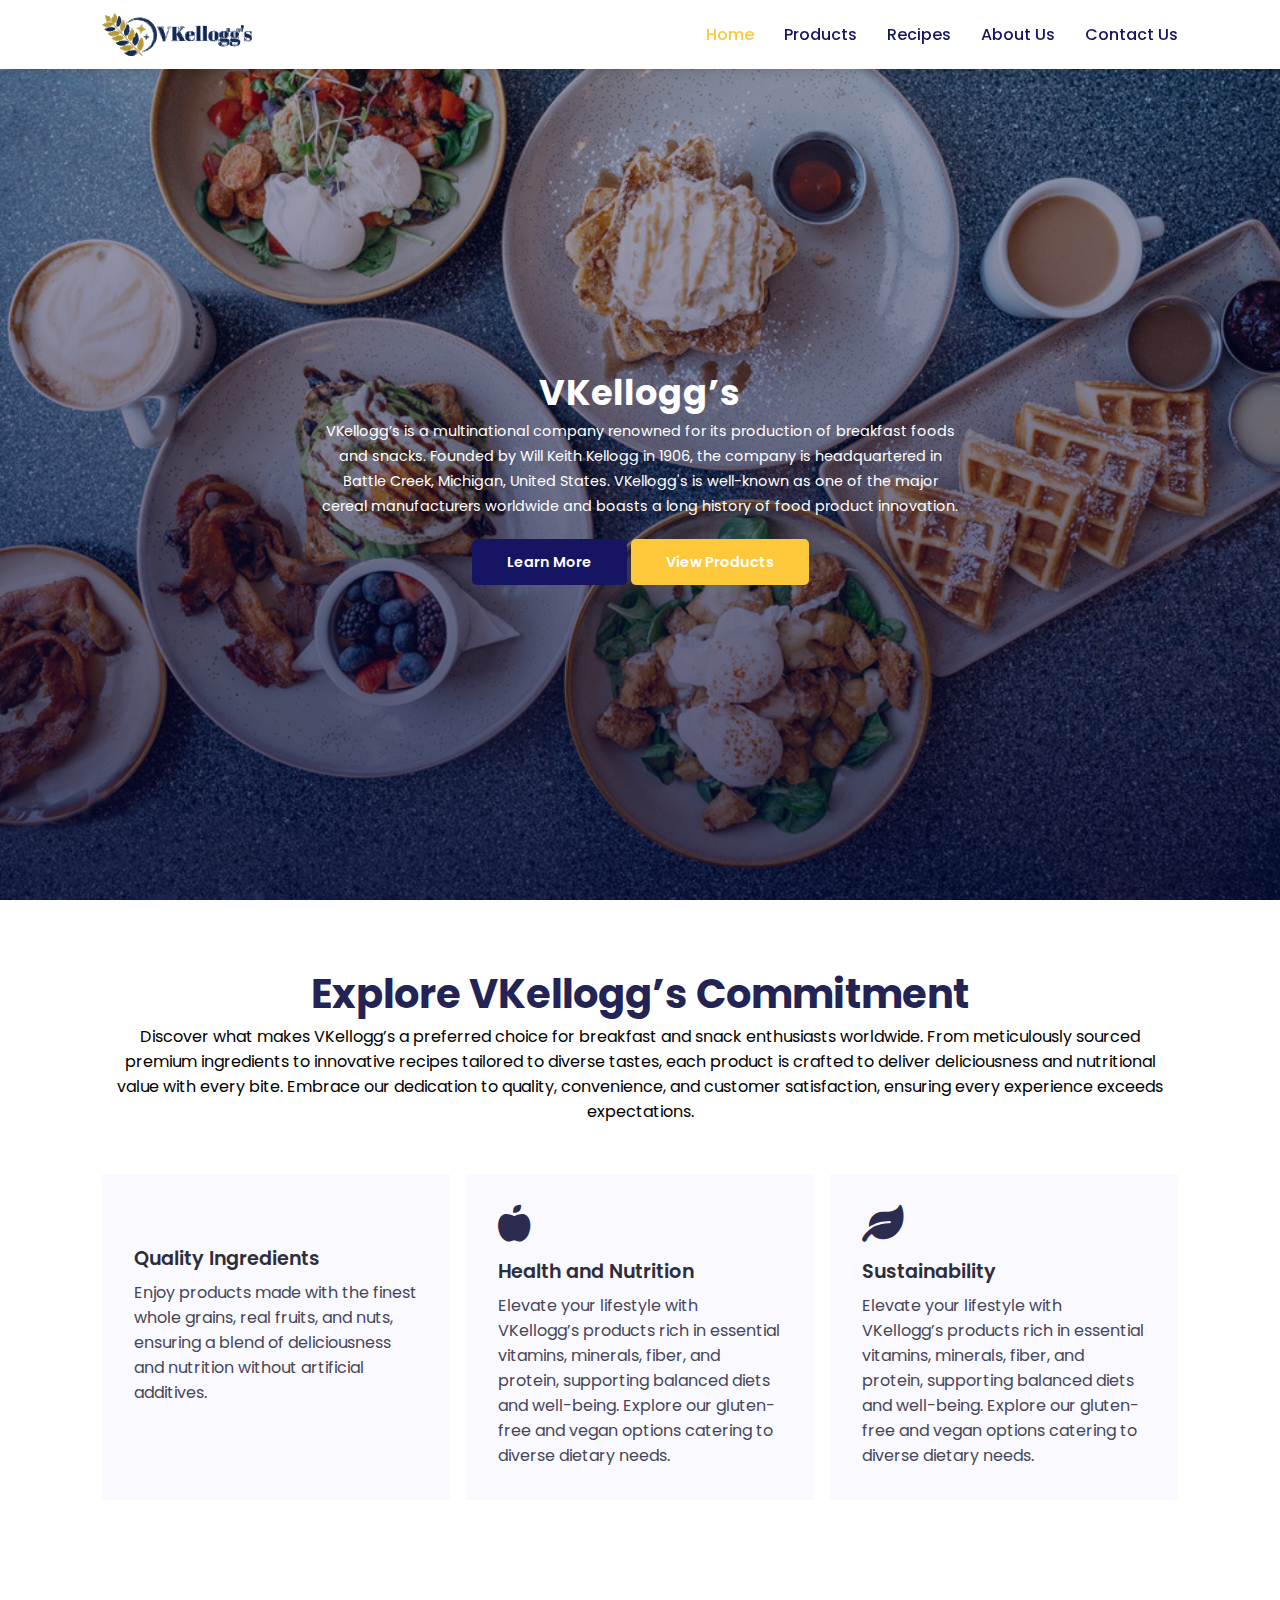
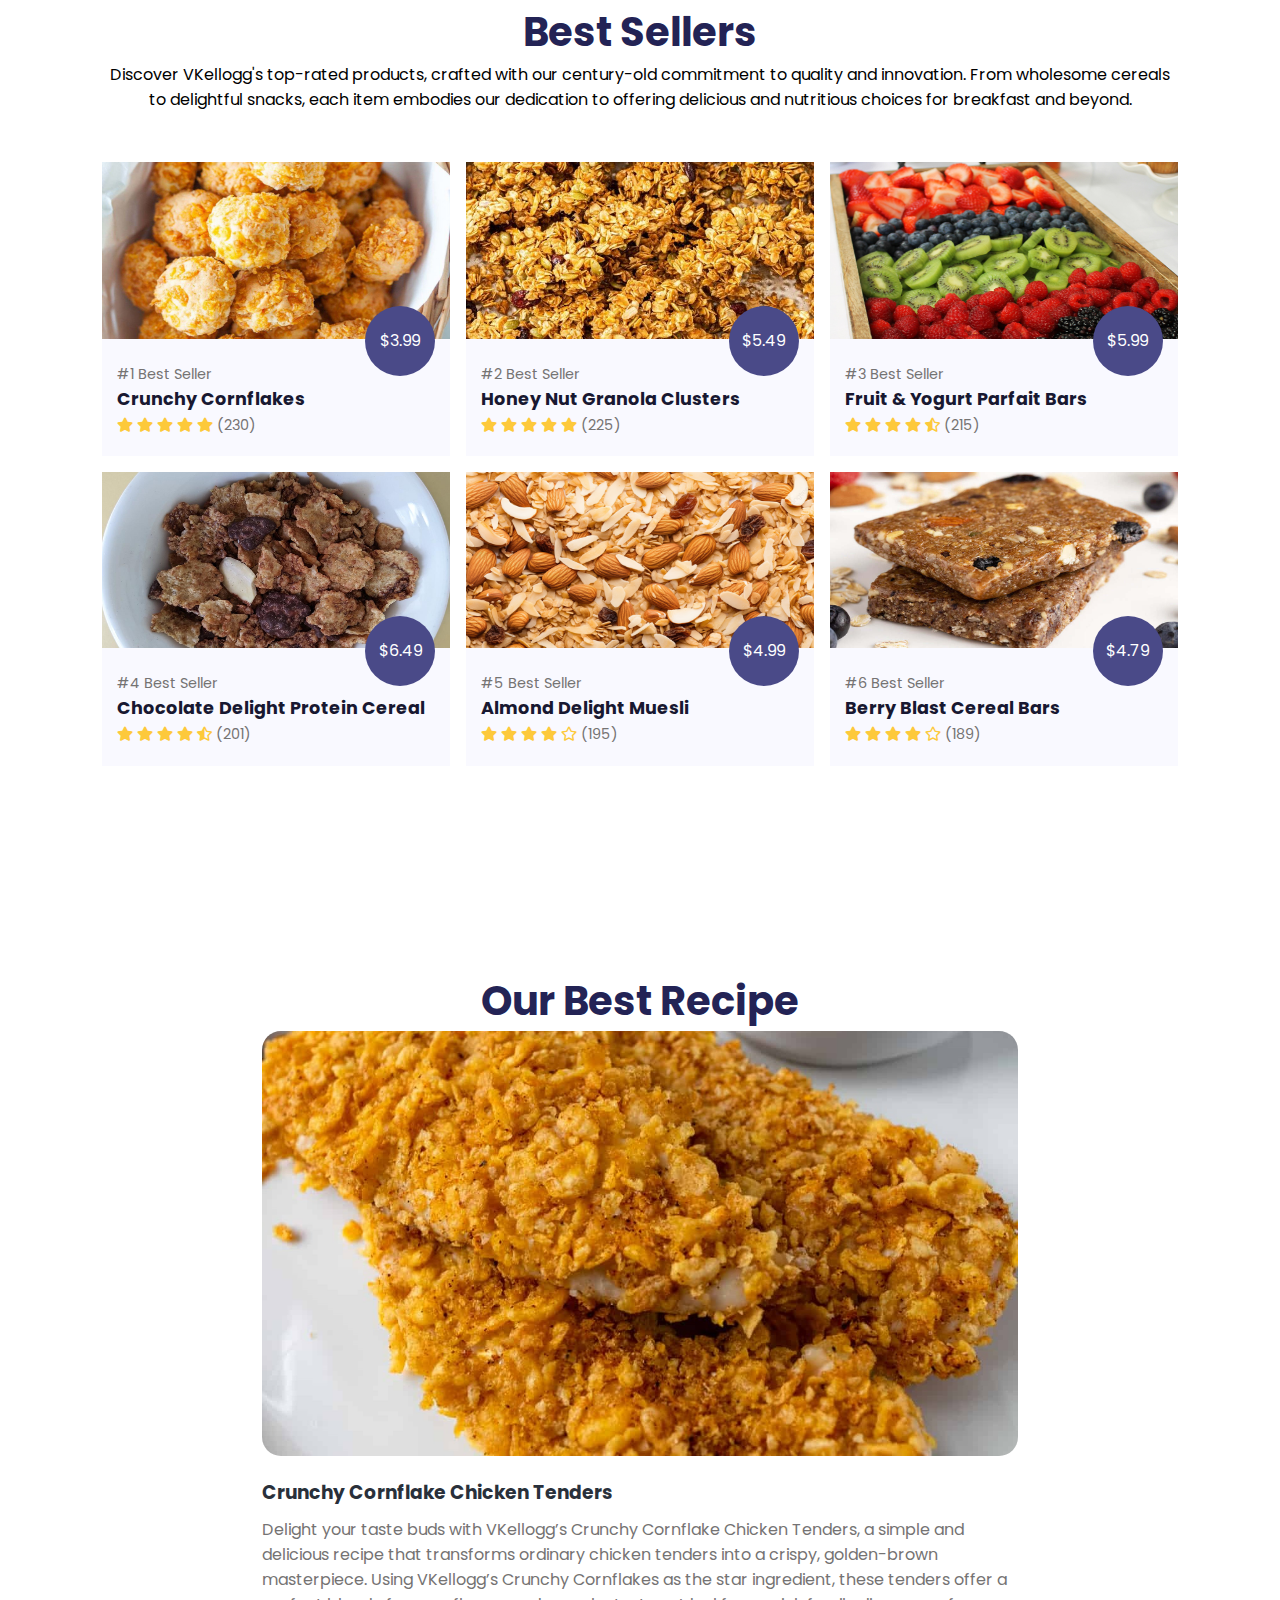
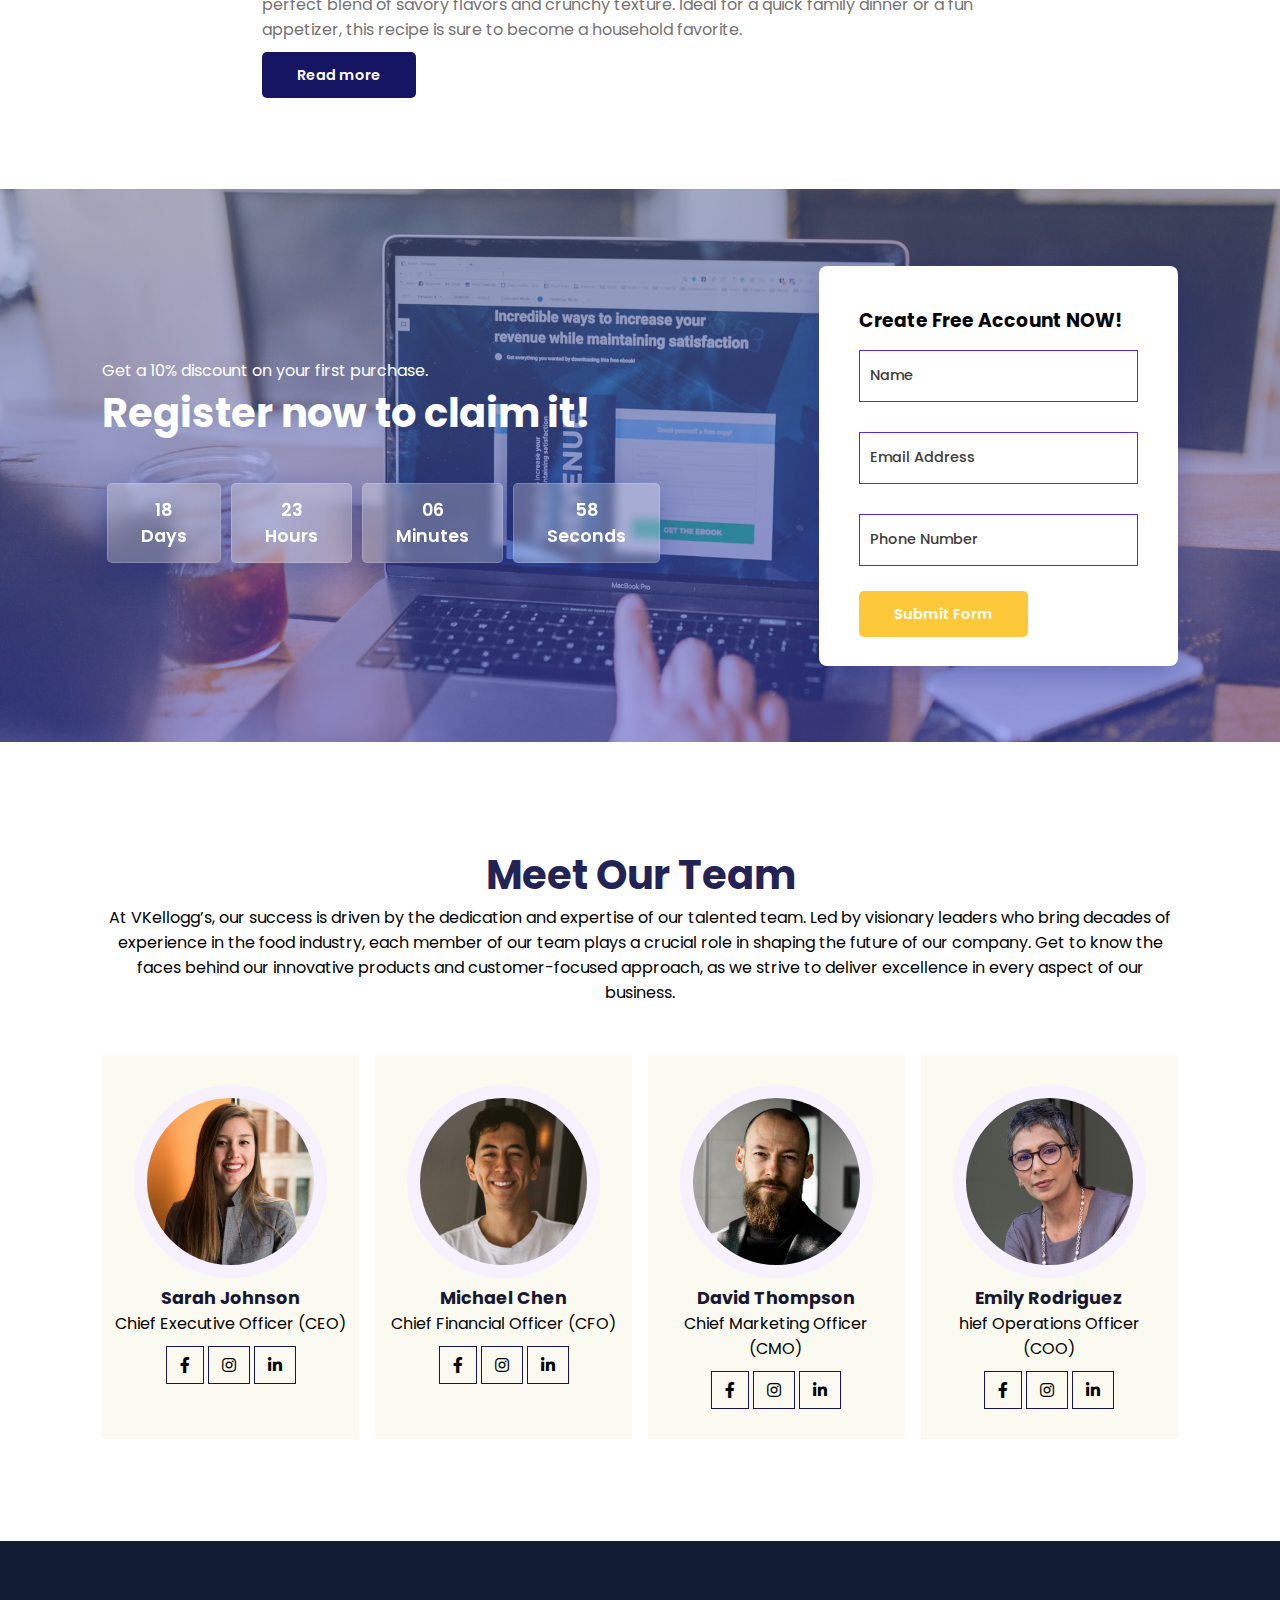
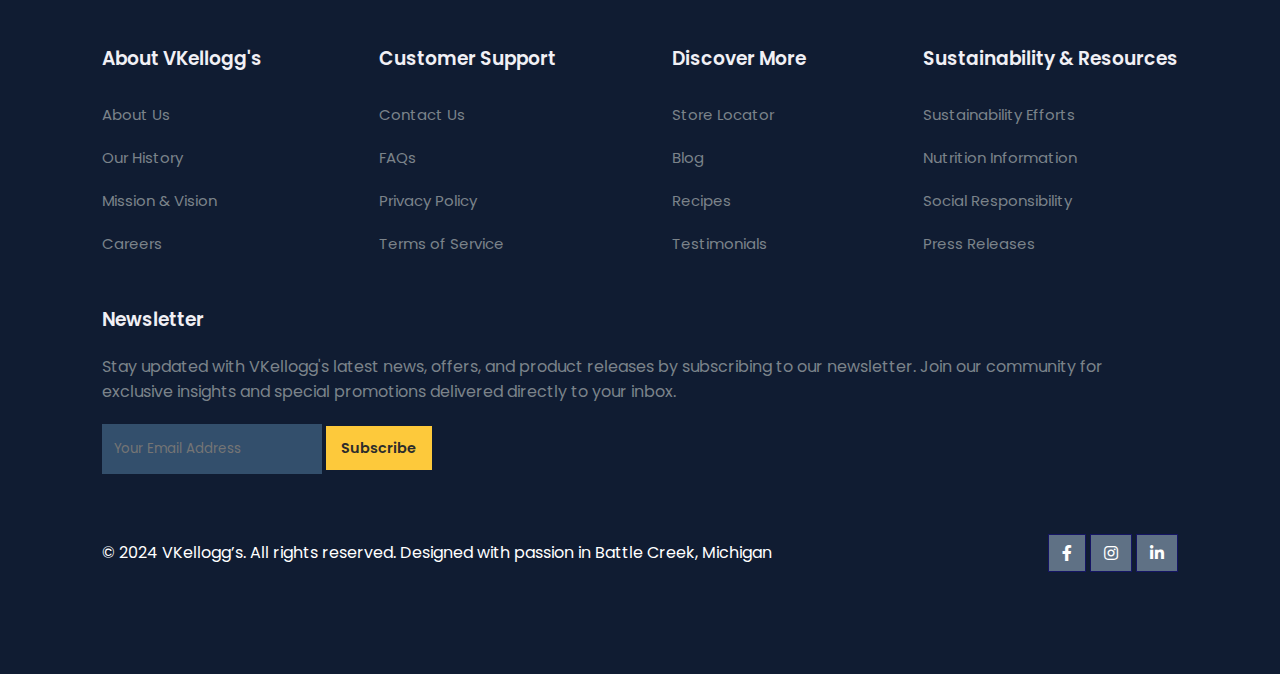
<file: docs/index.html>
<!DOCTYPE html>
<html lang="en">

<head>
    <meta charset="UTF-8">
    <meta http-equiv="X-UA-Compatible" content="IE=edge">
    <meta name="viewport" content="width=device-width, initial-scale=1.0">
    <title>VKellog's - Home</title>
    <link rel="stylesheet" href="https://pro.fontawesome.com/releases/v5.10.0/css/all.css" />
    <link rel="stylesheet" href="./css/style.css">
    <script src="https://code.jquery.com/jquery-3.6.0.min.js"
        integrity="sha256-/xUj+3OJU5yExlq6GSYGSHk7tPXikynS7ogEvDej/m4=" crossorigin="anonymous"></script>
</head>

<body>
    <!-- Navigation -->
    <nav>
        <img src="./images/logo.svg" alt="">
        <div class="navigation">
            <ul>
                <i id="menu-close" class="fas fa-times"></i>
                <li><a class="active" href="./index.html">Home</a></li>
                <li><a href="./products.html">Products</a></li>
                <li><a href="./recipes.html">Recipes</a></li>
                <li><a href="./about.html">About Us</a></li>
                <li><a href="./contact.html">Contact Us</a></li>
            </ul>
            <img id="menu-btn" src="./images/menu.png" alt="">
        </div>
    </nav>

    <!-- Banner -->
    <section id="home">
        <h2>VKellogg’s</h2>
        <p>VKellogg’s is a multinational company renowned for its production of breakfast foods and snacks. Founded by
            Will Keith Kellogg in 1906, the company is headquartered in Battle Creek, Michigan, United States.
            VKellogg's is well-known as one of the major cereal manufacturers worldwide and boasts a long history of
            food product innovation.</p>
        <div class="btn">
            <a class="blue" href="./about.html">Learn More</a>
            <a class="yellow" href="./products.html">View Products</a>
        </div>
    </section>

    <!-- Features -->
    <section id="features">
        <h1>Explore VKellogg’s Commitment</h1>
        <p>Discover what makes VKellogg’s a preferred choice for breakfast and snack enthusiasts worldwide. From
            meticulously sourced premium ingredients to innovative recipes tailored to diverse tastes, each product is
            crafted to deliver deliciousness and nutritional value with every bite. Embrace our dedication to quality,
            convenience, and customer satisfaction, ensuring every experience exceeds expectations.</p>
        <div class="fea-base">
            <div class="fea-box">
                <i class="fas fa-wheat"></i>
                <h3>Quality Ingredients</h3>
                <p>Enjoy products made with the finest whole grains, real fruits, and nuts, ensuring a blend of
                    deliciousness and nutrition without artificial additives.</p>
            </div>
            <div class="fea-box">
                <i class="fas fa-apple-alt"></i>
                <h3>Health and Nutrition</h3>
                <p>Elevate your lifestyle with VKellogg’s products rich in essential vitamins, minerals, fiber, and
                    protein, supporting balanced diets and well-being. Explore our gluten-free and vegan options
                    catering to diverse dietary needs.</p>
            </div>
            <div class="fea-box">
                <i class="fas fa-leaf"></i>
                <h3>Sustainability</h3>
                <p>Elevate your lifestyle with VKellogg’s products rich in essential vitamins, minerals, fiber, and
                    protein, supporting balanced diets and well-being. Explore our gluten-free and vegan options
                    catering to diverse dietary needs.</p>
            </div>
        </div>
    </section>

    <!-- Best Sellers -->
    <section id="best">
        <h1>Best Sellers</h1>
        <p>Discover VKellogg's top-rated products, crafted with our century-old commitment to quality and innovation.
            From wholesome cereals to delightful snacks, each item embodies our dedication to offering delicious and
            nutritious choices for breakfast and beyond.</p>
        <div class="best-box">
            <div class="products">
                <img src="./images/best1.jpg" alt="">
                <div class="details">
                    <span>#1 Best Seller</span>
                    <h6>Crunchy Cornflakes</h6>
                    <div class="star">
                        <i class="fas fa-star"></i>
                        <i class="fas fa-star"></i>
                        <i class="fas fa-star"></i>
                        <i class="fas fa-star"></i>
                        <i class="fas fa-star"></i>
                        <span>(230)</span>
                    </div>
                </div>
                <div class="cost">
                    $3.99
                </div>
            </div>
            <div class="products">
                <img src="./images/best2.jpg" alt="">
                <div class="details">
                    <span>#2 Best Seller</span>
                    <h6>Honey Nut Granola Clusters</h6>
                    <div class="star">
                        <i class="fas fa-star"></i>
                        <i class="fas fa-star"></i>
                        <i class="fas fa-star"></i>
                        <i class="fas fa-star"></i>
                        <i class="fas fa-star"></i>
                        <span>(225)</span>
                    </div>
                </div>
                <div class="cost">
                    $5.49
                </div>
            </div>
            <div class="products">
                <img src="./images/best3.jpg" alt="">
                <div class="details">
                    <span>#3 Best Seller</span>
                    <h6>Fruit & Yogurt Parfait Bars</h6>
                    <div class="star">
                        <i class="fas fa-star"></i>
                        <i class="fas fa-star"></i>
                        <i class="fas fa-star"></i>
                        <i class="fas fa-star"></i>
                        <i class="fas fa-star-half-alt"></i>
                        <span>(215)</span>
                    </div>
                </div>
                <div class="cost">
                    $5.99
                </div>
            </div>
            <div class="products">
                <img src="./images/best4.jpg" alt="">
                <div class="details">
                    <span>#4 Best Seller</span>
                    <h6>Chocolate Delight Protein Cereal</h6>
                    <div class="star">
                        <i class="fas fa-star"></i>
                        <i class="fas fa-star"></i>
                        <i class="fas fa-star"></i>
                        <i class="fas fa-star"></i>
                        <i class="fas fa-star-half-alt"></i>
                        <span>(201)</span>
                    </div>
                </div>
                <div class="cost">
                    $6.49
                </div>
            </div>
            <div class="products">
                <img src="./images/best5.png" alt="">
                <div class="details">
                    <span>#5 Best Seller</span>
                    <h6>Almond Delight Muesli</h6>
                    <div class="star">
                        <i class="fas fa-star"></i>
                        <i class="fas fa-star"></i>
                        <i class="fas fa-star"></i>
                        <i class="fas fa-star"></i>
                        <i class="far fa-star"></i>
                        <span>(195)</span>
                    </div>
                </div>
                <div class="cost">
                    $4.99
                </div>
            </div>
            <div class="products">
                <img src="./images/best6.jpg" alt="">
                <div class="details">
                    <span>#6 Best Seller</span>
                    <h6>Berry Blast Cereal Bars</h6>
                    <div class="star">
                        <i class="fas fa-star"></i>
                        <i class="fas fa-star"></i>
                        <i class="fas fa-star"></i>
                        <i class="fas fa-star"></i>
                        <i class="far fa-star"></i>
                        <span>(189)</span>
                    </div>
                </div>
                <div class="cost">
                    $4.79
                </div>
            </div>
    </section>

    <!-- Best Recipe -->
    <section id="best-recipe">
        <h1>Our Best Recipe</h1>
        <img src="./images/recipe1.jpg" alt="">
        <h3>Crunchy Cornflake Chicken Tenders</h3>
        <p>Delight your taste buds with VKellogg’s Crunchy Cornflake Chicken Tenders, a simple and delicious recipe that
            transforms ordinary chicken tenders into a crispy, golden-brown masterpiece. Using VKellogg’s Crunchy
            Cornflakes as the star ingredient, these tenders offer a perfect blend of savory flavors and crunchy
            texture. Ideal for a quick family dinner or a fun appetizer, this recipe is sure to become a household
            favorite.</p>
        <a href="./recipe1.html"> Read more</a>
    </section>

    <!-- Registration -->
    <section id="registration">
        <div class="reminder">
            <p>Get a 10% discount on your first purchase.</p>
            <h1>Register now to claim it!</h1>
            <div class="time">
                <div class="date">
                    18 <br> Days
                </div>
                <div class="date">
                    23 <br> Hours
                </div>
                <div class="date">
                    06 <br> Minutes
                </div>
                <div class="date">
                    58 <br> Seconds
                </div>
            </div>
        </div>
        <div class="form">
            <h3>Create Free Account NOW!</h3>
            <input type="text" placeholder="Name" name="" id="">
            <input type="text" placeholder="Email Address" name="" id="">
            <input type="text" placeholder="Phone Number" name="" id="">
            <div class="btn">
                <a class="yellow" href="#">Submit Form</a>
            </div>
        </div>
    </section>

    <!-- Team -->
    <section id="team">
        <h1>Meet Our Team</h1>
        <p>At VKellogg’s, our success is driven by the dedication and expertise of our talented team. Led by visionary
            leaders who bring decades of experience in the food industry, each member of our team plays a crucial role
            in shaping the future of our company. Get to know the faces behind our innovative products and
            customer-focused approach, as we strive to deliver excellence in every aspect of our business.</p>
        <div class="team-box">
            <div class="profile">
                <img src="./images/pro1.webp" alt="">
                <h6>Sarah Johnson</h6>
                <p>Chief Executive Officer (CEO)</p>
                <div class="pro-links">
                    <i class="fab fa-facebook-f"></i>
                    <i class="fab fa-instagram"></i>
                    <i class="fab fa-linkedin-in"></i>
                </div>
            </div>
            <div class="profile">
                <img src="./images/pro2.webp" alt="">
                <h6>Michael Chen</h6>
                <p>Chief Financial Officer (CFO)</p>
                <div class="pro-links">
                    <i class="fab fa-facebook-f"></i>
                    <i class="fab fa-instagram"></i>
                    <i class="fab fa-linkedin-in"></i>
                </div>
            </div>
            <div class="profile">
                <img src="./images/pro3.webp" alt="">
                <h6>David Thompson</h6>
                <p>Chief Marketing Officer (CMO)</p>
                <div class="pro-links">
                    <i class="fab fa-facebook-f"></i>
                    <i class="fab fa-instagram"></i>
                    <i class="fab fa-linkedin-in"></i>
                </div>
            </div>
            <div class="profile">
                <img src="./images/pro4.webp" alt="">
                <h6>Emily Rodriguez</h6>
                <p>hief Operations Officer (COO)</p>
                <div class="pro-links">
                    <i class="fab fa-facebook-f"></i>
                    <i class="fab fa-instagram"></i>
                    <i class="fab fa-linkedin-in"></i>
                </div>
            </div>
        </div>
    </section>

    <!-- Footer -->
    <footer>
        <div class="footer-col">
            <h3>About VKellogg's</h3>
            <li>About Us</li>
            <li>Our History</li>
            <li>Mission & Vision</li>
            <li>Careers</li>
        </div>
        <div class="footer-col">
            <h3>Customer Support</h3>
            <li>Contact Us</li>
            <li>FAQs</li>
            <li>Privacy Policy</li>
            <li>Terms of Service</li>
        </div>
        <div class="footer-col">
            <h3>Discover More</h3>
            <li>Store Locator</li>
            <li>Blog</li>
            <li>Recipes</li>
            <li>Testimonials</li>
        </div>
        <div class="footer-col">
            <h3>Sustainability & Resources</h3>
            <li>Sustainability Efforts</li>
            <li>Nutrition Information</li>
            <li>Social Responsibility</li>
            <li>Press Releases</li>
        </div>
        <div class="footer-col">
            <h3>Newsletter</h3>
            <p>Stay updated with VKellogg's latest news, offers, and product releases by subscribing to our newsletter.
                Join our community for exclusive insights and special promotions delivered directly to your inbox.</p>
            <div class="subscribe">
                <input type="text" placeholder="Your Email Address">
                <a href="#" class="yellow">Subscribe</a>
            </div>
        </div>
        <div class="copyright">
            <p>© 2024 VKellogg’s. All rights reserved. Designed with passion in Battle Creek, Michigan</p>
            <div class="pro-links">
                <i class="fab fa-facebook-f"></i>
                <i class="fab fa-instagram"></i>
                <i class="fab fa-linkedin-in"></i>
            </div>
        </div>
    </footer>

    <script src="./js/script.js"></script>
</body>

</html>
</file>
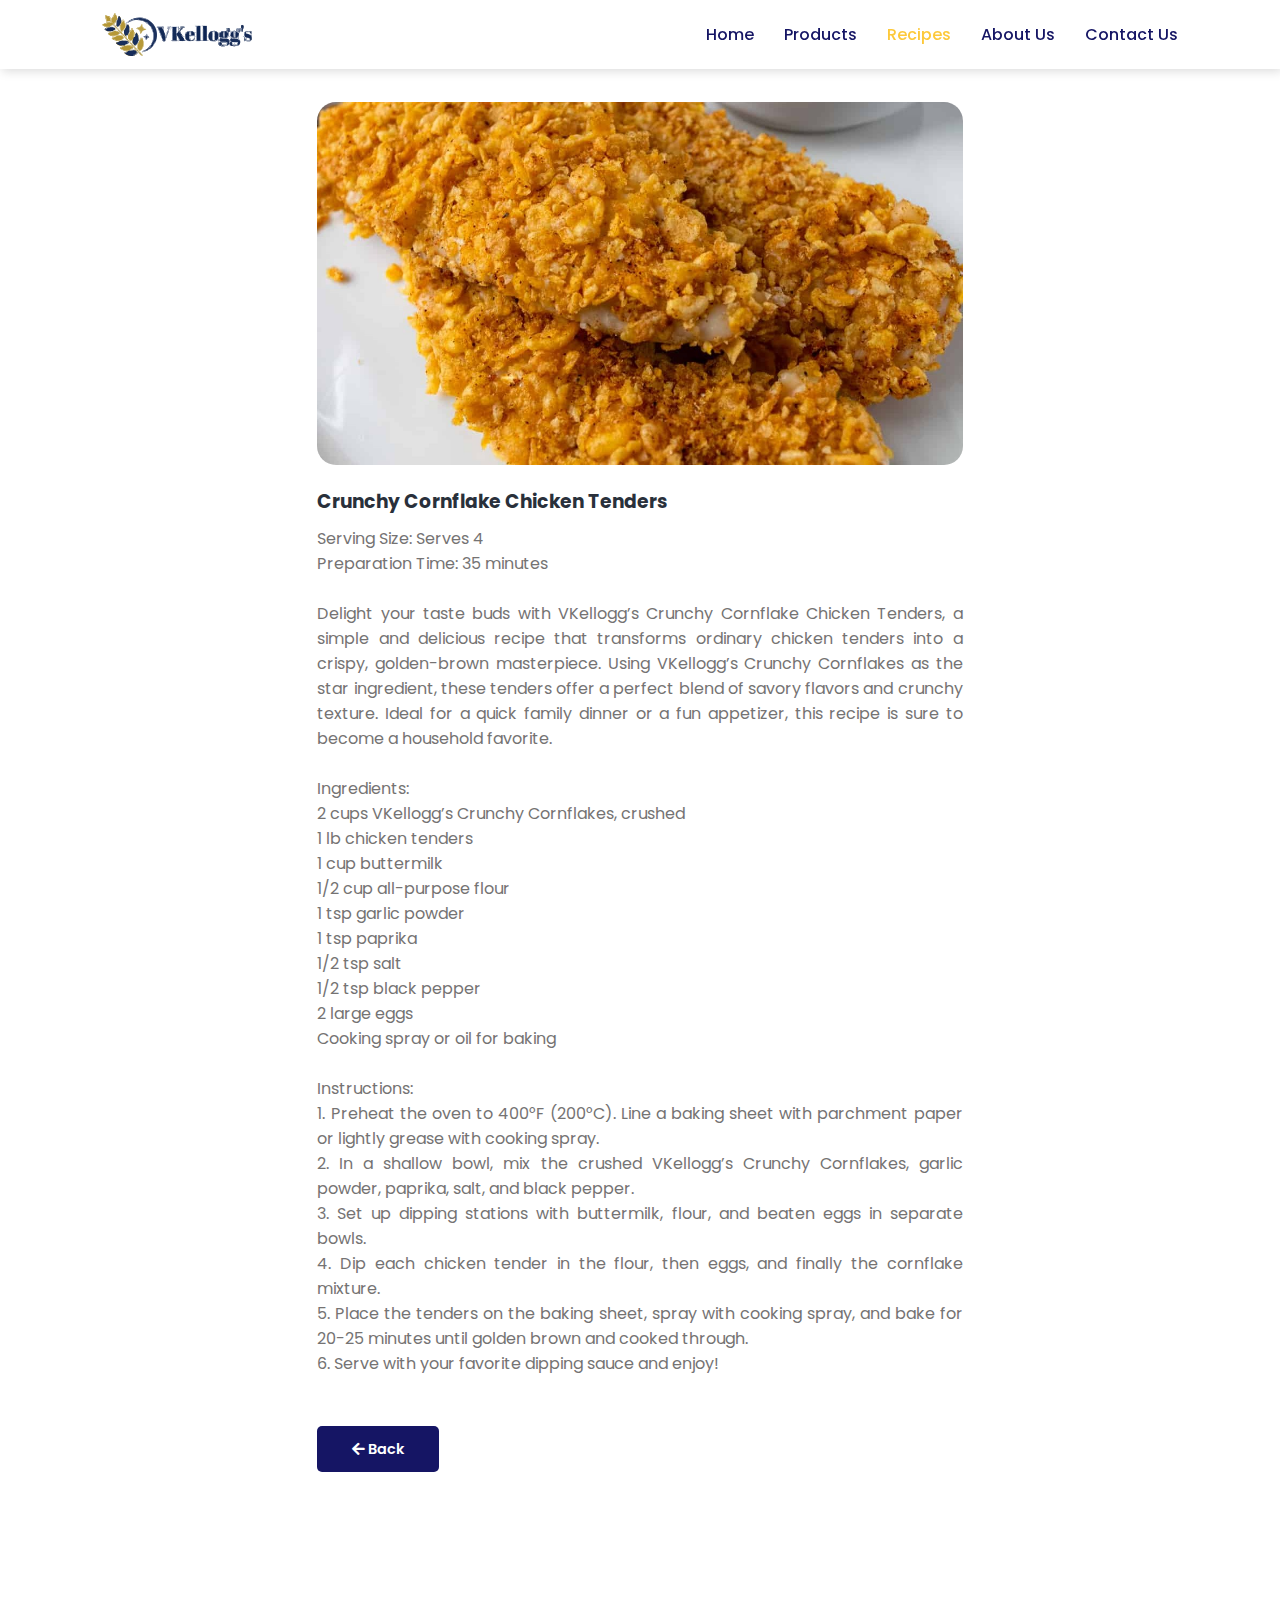
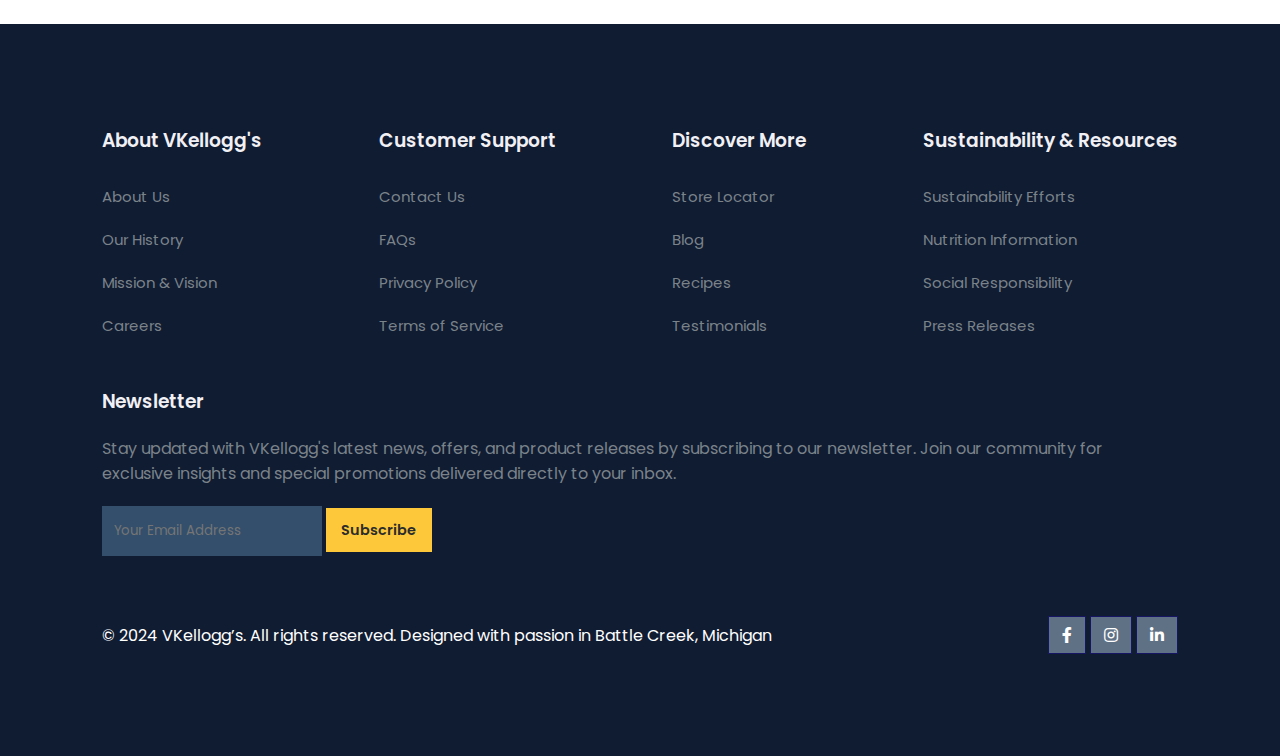
<file: docs/recipe1.html>
<!DOCTYPE html>
<html lang="en">

<head>
    <meta charset="UTF-8">
    <meta http-equiv="X-UA-Compatible" content="IE=edge">
    <meta name="viewport" content="width=device-width, initial-scale=1.0">
    <title>VKellogg’s - Recipes</title>
    <link rel="stylesheet" href="https://pro.fontawesome.com/releases/v5.10.0/css/all.css" />
    <link rel="stylesheet" href="./css/style.css">
    <script src="https://code.jquery.com/jquery-3.6.0.min.js"
        integrity="sha256-/xUj+3OJU5yExlq6GSYGSHk7tPXikynS7ogEvDej/m4=" crossorigin="anonymous"></script>
</head>

<body>
    <!-- Navigation -->
    <nav>
        <img src="./images/logo.svg" alt="">
        <div class="navigation">
            <ul>
                <i id="menu-close" class="fas fa-times"></i>
                <li><a href="./index.html">Home</a></li>
                <li><a href="./products.html">Products</a></li>
                <li><a class="active" href="./recipes.html">Recipes</a></li>
                <li><a href="./about.html">About Us</a></li>
                <li><a href="./contact.html">Contact Us</a></li>
            </ul>
            <img id="menu-btn" src="./images/menu.png" alt="">
        </div>
    </nav>

    <!-- Content -->
    <section id="recipes-container">
        <div class="recipes blogpost">
            <div class="post">
                <img src="./images/recipe1.jpg" alt="">
                <h3>Crunchy Cornflake Chicken Tenders</h3>
                <p>Serving Size: Serves 4
                    <br>
                    Preparation Time: 35 minutes
                    <br><br>
                    Delight your taste buds with VKellogg’s Crunchy Cornflake Chicken Tenders, a simple and delicious
                    recipe that transforms ordinary chicken tenders into a crispy, golden-brown masterpiece. Using
                    VKellogg’s Crunchy Cornflakes as the star ingredient, these tenders offer a perfect blend of savory
                    flavors and crunchy texture. Ideal for a quick family dinner or a fun appetizer, this recipe is sure
                    to become a household favorite.
                    <br><br>
                    Ingredients:
                    <br>
                    2 cups VKellogg’s Crunchy Cornflakes, crushed
                    <br>
                    1 lb chicken tenders
                    <br>
                    1 cup buttermilk
                    <br>
                    1/2 cup all-purpose flour
                    <br>
                    1 tsp garlic powder
                    <br>
                    1 tsp paprika
                    <br>
                    1/2 tsp salt
                    <br>
                    1/2 tsp black pepper
                    <br>
                    2 large eggs
                    <br>
                    Cooking spray or oil for baking
                    <br><br>
                    Instructions:
                    <br>
                    1. Preheat the oven to 400°F (200°C). Line a baking sheet with parchment paper or lightly grease
                    with
                    cooking spray.
                    <br>
                    2. In a shallow bowl, mix the crushed VKellogg’s Crunchy Cornflakes, garlic powder, paprika, salt,
                    and
                    black pepper.
                    <br>
                    3. Set up dipping stations with buttermilk, flour, and beaten eggs in separate bowls.
                    <br>
                    4. Dip each chicken tender in the flour, then eggs, and finally the cornflake mixture.
                    <br>
                    5. Place the tenders on the baking sheet, spray with cooking spray, and bake for 20-25 minutes until
                    golden brown and cooked through.
                    <br>
                    6. Serve with your favorite dipping sauce and enjoy!
                </p>
                <a href="./recipes.html"><i class="fas fa-arrow-left"></i> Back</a>
            </div>
        </div>
    </section>

    <!-- Footer -->
    <footer>
        <div class="footer-col">
            <h3>About VKellogg's</h3>
            <li>About Us</li>
            <li>Our History</li>
            <li>Mission & Vision</li>
            <li>Careers</li>
        </div>
        <div class="footer-col">
            <h3>Customer Support</h3>
            <li>Contact Us</li>
            <li>FAQs</li>
            <li>Privacy Policy</li>
            <li>Terms of Service</li>
        </div>
        <div class="footer-col">
            <h3>Discover More</h3>
            <li>Store Locator</li>
            <li>Blog</li>
            <li>Recipes</li>
            <li>Testimonials</li>
        </div>
        <div class="footer-col">
            <h3>Sustainability & Resources</h3>
            <li>Sustainability Efforts</li>
            <li>Nutrition Information</li>
            <li>Social Responsibility</li>
            <li>Press Releases</li>
        </div>
        <div class="footer-col">
            <h3>Newsletter</h3>
            <p>Stay updated with VKellogg's latest news, offers, and product releases by subscribing to our newsletter.
                Join our community for exclusive insights and special promotions delivered directly to your inbox.</p>
            <div class="subscribe">
                <input type="text" placeholder="Your Email Address">
                <a href="#" class="yellow">Subscribe</a>
            </div>
        </div>
        <div class="copyright">
            <p>© 2024 VKellogg’s. All rights reserved. Designed with passion in Battle Creek, Michigan</p>
            <div class="pro-links">
                <i class="fab fa-facebook-f"></i>
                <i class="fab fa-instagram"></i>
                <i class="fab fa-linkedin-in"></i>
            </div>
        </div>
    </footer>

    <script src="./js/script.js"></script>
</body>

</html>
</file>
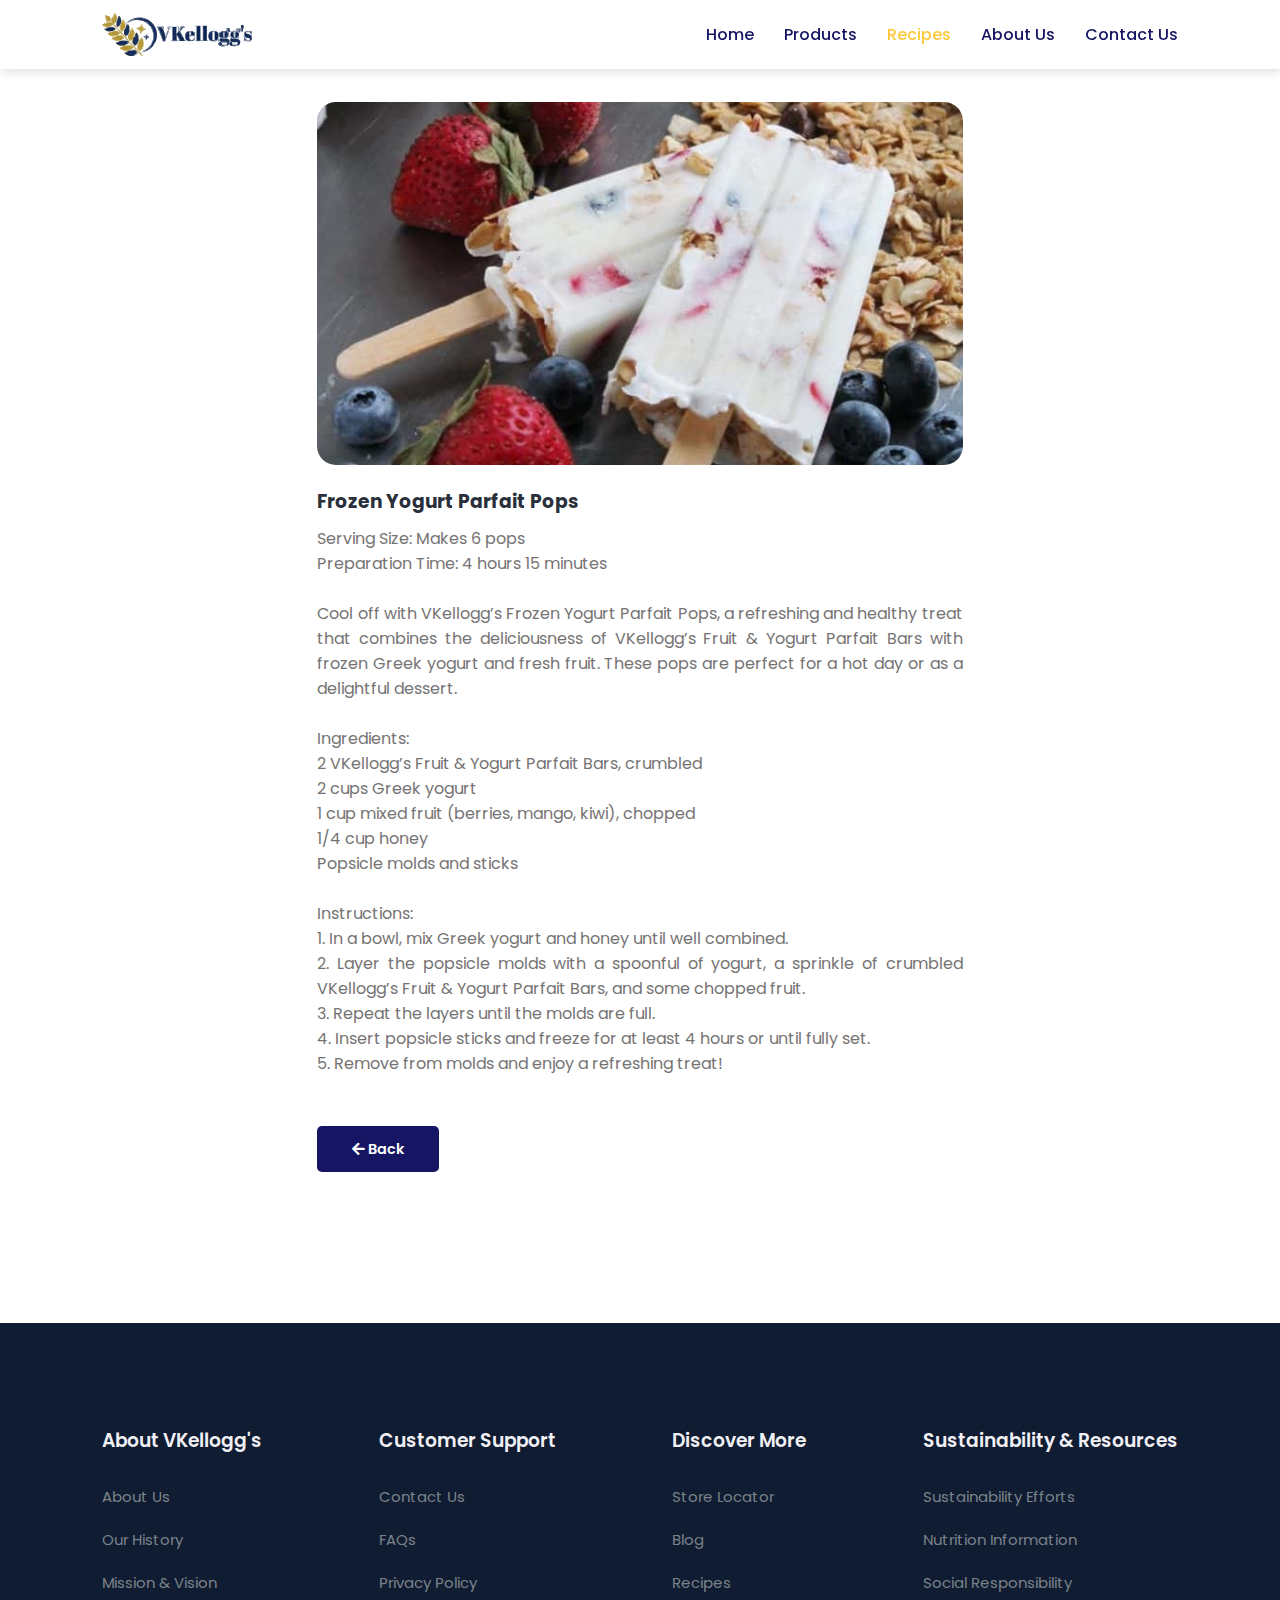
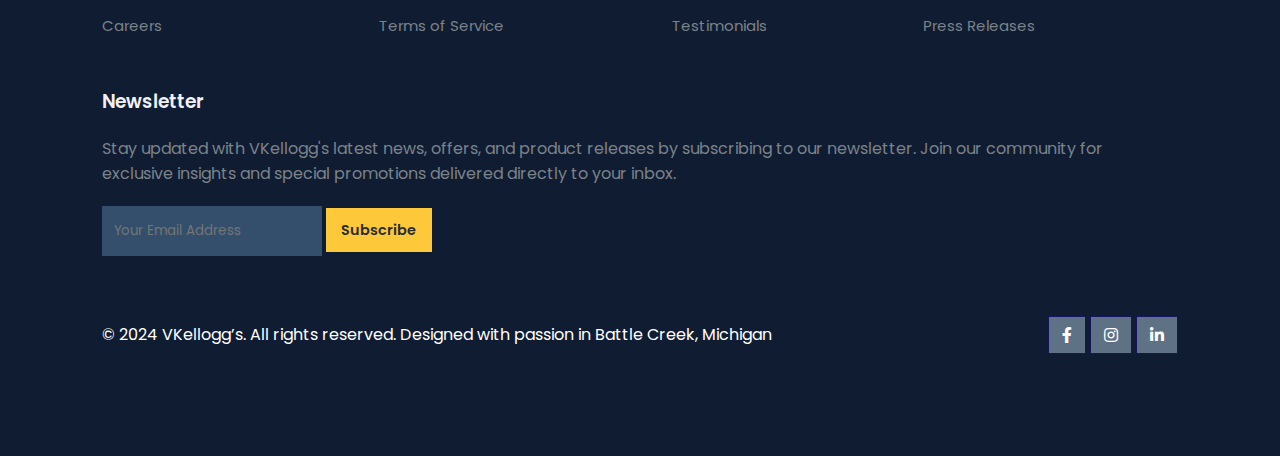
<file: docs/recipe2.html>
<!DOCTYPE html>
<html lang="en">

<head>
    <meta charset="UTF-8">
    <meta http-equiv="X-UA-Compatible" content="IE=edge">
    <meta name="viewport" content="width=device-width, initial-scale=1.0">
    <title>VKellogg’s - Recipes</title>
    <link rel="stylesheet" href="https://pro.fontawesome.com/releases/v5.10.0/css/all.css" />
    <link rel="stylesheet" href="./css/style.css">
    <script src="https://code.jquery.com/jquery-3.6.0.min.js"
        integrity="sha256-/xUj+3OJU5yExlq6GSYGSHk7tPXikynS7ogEvDej/m4=" crossorigin="anonymous"></script>
</head>

<body>
    <!-- Navigation -->
    <nav>
        <img src="./images/logo.svg" alt="">
        <div class="navigation">
            <ul>
                <i id="menu-close" class="fas fa-times"></i>
                <li><a href="./index.html">Home</a></li>
                <li><a href="./products.html">Products</a></li>
                <li><a class="active" href="./recipes.html">Recipes</a></li>
                <li><a href="./about.html">About Us</a></li>
                <li><a href="./contact.html">Contact Us</a></li>
            </ul>
            <img id="menu-btn" src="./images/menu.png" alt="">
        </div>
    </nav>

    <!-- Content -->
    <section id="recipes-container">
        <div class="recipes blogpost">
            <div class="post">
                <img src="./images/recipe2.jpg" alt="">
                <h3>Frozen Yogurt Parfait Pops</h3>
                <p>Serving Size: Makes 6 pops
                    <br>
                    Preparation Time: 4 hours 15 minutes
                    <br><br>
                    Cool off with VKellogg’s Frozen Yogurt Parfait Pops, a refreshing and healthy treat that combines
                    the deliciousness of VKellogg’s Fruit & Yogurt Parfait Bars with frozen Greek yogurt and fresh
                    fruit. These pops are perfect for a hot day or as a delightful dessert.
                    <br><br>
                    Ingredients:
                    <br>
                    2 VKellogg’s Fruit & Yogurt Parfait Bars, crumbled
                    <br>
                    2 cups Greek yogurt
                    <br>
                    1 cup mixed fruit (berries, mango, kiwi), chopped
                    <br>
                    1/4 cup honey
                    <br>
                    Popsicle molds and sticks
                    <br><br>
                    Instructions:
                    <br>
                    1. In a bowl, mix Greek yogurt and honey until well combined.
                    <br>
                    2. Layer the popsicle molds with a spoonful of yogurt, a sprinkle of crumbled VKellogg’s Fruit &
                    Yogurt
                    Parfait Bars, and some chopped fruit.
                    <br>
                    3. Repeat the layers until the molds are full.
                    <br>
                    4. Insert popsicle sticks and freeze for at least 4 hours or until fully set.
                    <br>
                    5. Remove from molds and enjoy a refreshing treat!
                </p>
                <a href="./recipes.html"><i class="fas fa-arrow-left"></i> Back</a>
            </div>
        </div>
    </section>

    <!-- Footer -->
    <footer>
        <div class="footer-col">
            <h3>About VKellogg's</h3>
            <li>About Us</li>
            <li>Our History</li>
            <li>Mission & Vision</li>
            <li>Careers</li>
        </div>
        <div class="footer-col">
            <h3>Customer Support</h3>
            <li>Contact Us</li>
            <li>FAQs</li>
            <li>Privacy Policy</li>
            <li>Terms of Service</li>
        </div>
        <div class="footer-col">
            <h3>Discover More</h3>
            <li>Store Locator</li>
            <li>Blog</li>
            <li>Recipes</li>
            <li>Testimonials</li>
        </div>
        <div class="footer-col">
            <h3>Sustainability & Resources</h3>
            <li>Sustainability Efforts</li>
            <li>Nutrition Information</li>
            <li>Social Responsibility</li>
            <li>Press Releases</li>
        </div>
        <div class="footer-col">
            <h3>Newsletter</h3>
            <p>Stay updated with VKellogg's latest news, offers, and product releases by subscribing to our newsletter.
                Join our community for exclusive insights and special promotions delivered directly to your inbox.</p>
            <div class="subscribe">
                <input type="text" placeholder="Your Email Address">
                <a href="#" class="yellow">Subscribe</a>
            </div>
        </div>
        <div class="copyright">
            <p>© 2024 VKellogg’s. All rights reserved. Designed with passion in Battle Creek, Michigan</p>
            <div class="pro-links">
                <i class="fab fa-facebook-f"></i>
                <i class="fab fa-instagram"></i>
                <i class="fab fa-linkedin-in"></i>
            </div>
        </div>
    </footer>

    <script src="./js/script.js"></script>
</body>

</html>
</file>
<file: docs/css/style.css>
@import url("https://fonts.googleapis.com/css2?family=Poppins:wght@100;200;300;400;500;600;700;800;900&display=swap");

* {
  margin: 0;
  padding: 0;
  box-sizing: border-box;
  font-family: "Poppins", sans-serif;
}

body {
  font-family: "Poppins", sans-serif;
}

/* Global Tags */
h1 {
  font-size: 2.5rem;
  font-weight: 700;
  color: rgb(35, 35, 85);
}

span {
  font-size: 0.9rem;
  color: #757373;
}

h6 {
  font-size: 1.1rem;
  color: rgb(24, 24, 49);
}

/* Navigation */
nav {
  position: fixed;
  width: 100%;
  background-color: #fff;
  display: flex;
  flex-direction: row;
  justify-content: space-between;
  align-items: center;
  padding: 1vw 8vw;
  box-shadow: 2px 2px 10px rgba(0, 0, 0, 0.15);
  z-index: 999;
}

nav img {
  width: 150px;
  cursor: pointer;
}

nav .navigation {
  display: flex;
}

#menu-btn {
  width: 30px;
  height: 30px;
  display: none;
}

#menu-close {
  display: none;
}

nav .navigation ul {
  display: flex;
  justify-content: flex-end;
  align-items: center;
}

nav .navigation ul li {
  list-style: none;
  margin-left: 30px;
}

nav .navigation ul li a {
  text-decoration: none;
  color: rgb(21, 21, 100);
  font-size: 16px;
  font-weight: 500;
  transition: 0.3s ease;
}

nav .navigation ul li a.active,
nav .navigation ul li a:hover {
  color: #FDC93B;
}

/* Home */
#home {
  background-image: linear-gradient(rgba(9, 5, 54, 0.3), rgba(5, 4, 46, 0.7)), url(../images/back.jpg);
  width: 100%;
  height: 100vh;
  background-size: cover;
  background-position: center;
  display: flex;
  flex-direction: column;
  justify-content: center;
  align-items: center;
  text-align: center;
  padding-top: 40px;
}

#home h2 {
  color: #fff;
  font-size: 2.2rem;
  letter-spacing: 1px;
}

#home p {
  width: 50%;
  color: #fff;
  font-size: 0.9rem;
  line-height: 25px;
}

#home .btn {
  margin-top: 30px;
}

#home a {
  text-decoration: none;
  font-size: 0.9rem;
  padding: 13px 35px;
  background-color: #fff;
  font-weight: 600;
  border-radius: 5px;
}

#home a.blue {
  color: #fff;
  background-color: rgb(21, 21, 100);
  transition: 0.3s ease;
}

#home a.blue:hover {
  color: rgb(21, 21, 100);
  background: #fff;
}

#home a.yellow {
  color: #fff;
  background: #FDC93B;
  transition: 0.3s ease;
}

#home a.yellow:hover {
  color: rgb(21, 21, 100);
  background: #fff;
}

/* Features */
#features {
  padding: 5vw 8vw 0 8vw;
  text-align: center;
}

#features .fea-base {
  display: grid;
  grid-template-columns: repeat(auto-fit, minmax(320px, 1fr));
  grid-gap: 1rem;
  margin-top: 50px;
}

#features .fea-box {
  background: #F9F9FF;
  text-align: start;
  padding: 2rem;
}

#features .fea-box i {
  font-size: 2.3rem;
  color: rgb(44, 44, 80);
}

#features .fea-box h3 {
  font-size: 1.2rem;
  font-weight: 600;
  color: rgb(46, 46, 59);
  padding: 13px 0 7px 0;
}

#features .fea-box p {
  font-size: 1rem;
  font-weight: 400;
  color: rgb(70, 70, 87);
}

/* Best Sellers */
#best {
  padding: 8vw 8vw 8vw 8vw;
  text-align: center;
}

#best .best-box {
  display: grid;
  grid-template-columns: repeat(auto-fit, minmax(320px, 1fr));
  grid-gap: 1rem;
  margin-top: 50px;
}

#best .products {
  text-align: start;
  background: #F9F9FF;
  height: 100%;
  position: relative;
}

#best .products img {
  width: 100%;
  height: 60%;
  background-size: cover;
  background-position: center;
}

#best .products .details {
  padding: 15px 15px 0 15px;
}

#best .products .details i {
  color: #FDC93B;
  font-size: 0.9rem;
}

#best .products .cost {
  background-color: rgb(74, 74, 136);
  color: #fff;
  line-height: 70px;
  width: 70px;
  height: 70px;
  text-align: center;
  border-radius: 50%;
  position: absolute;
  right: 15px;
  bottom: 80px;
}

#best .product-box {
  display: grid;
  grid-template-columns: repeat(auto-fit, minmax(320px, 1fr));
  grid-gap: 1rem;
  margin-top: 50px;
}

#best .product-box .cost {
  background-color: rgb(74, 74, 136);
  color: #fff;
  line-height: 70px;
  width: 70px;
  height: 70px;
  text-align: center;
  border-radius: 50%;
  position: absolute;
  right: 15px;
  bottom: 110px;
}

/* Best Recipe */
#best-recipe {
  padding: 8vw;
  width: 75%;
  margin: 0 auto;
}

#best-recipe h1 {
  text-align: center;
}

#best-recipe img {
  width: 100%;
  border-radius: 19px;
}

#best-recipe h3 {
  color: #29303b;
  padding: 15px 0 10px 0;
}

#best-recipe p {
  color: #757373;
  padding-bottom: 20px;
}

#best-recipe a {
  text-decoration: none;
  font-size: 0.9rem;
  padding: 13px 35px;
  background-color: rgb(21, 21, 100);
  color: #fff;
  border-radius: 5px;
  font-weight: 600;
}

/* Registration */
#registration {
  padding: 6vw 8vw 6vw 8vw;
  background-image: linear-gradient(rgba(99, 112, 168, 0.5), rgba(81, 91, 233, 0.5)), url(../images/signup.jpg);
  width: 100%;
  height: 100%;
  background-size: cover;
  background-position: center;
  display: flex;
  justify-content: space-between;
  align-items: center;
}

#registration .reminder {
  color: #fff;
}

#registration .reminder h1 {
  color: #fff;
}

#registration .reminder .time {
  display: flex;
  margin-top: 40px;
}

#registration .reminder .time .date {
  text-align: center;
  padding: 13px 33px;
  background: rgba(255, 255, 255, 0.25);
  backdrop-filter: blur(4px);
  box-shadow: 0 8px 32px 0 rgba(31, 38, 135, 0.37);
  border-radius: 5px;
  margin: 0 5px 10px 5px;
  border: 1px solid rgba(255, 255, 255, 0.18);
  font-size: 1.1rem;
  font-weight: 600;
}

#registration .form {
  background: #fff;
  border-radius: 8px;
  display: flex;
  flex-direction: column;
  padding: 40px;
  box-shadow: 0 8px 32px 0 rgba(31, 38, 135, 0.37);
}

#registration .form input {
  margin: 15px 0;
  padding: 15px 10px;
  border: 1px solid rgb(84, 40, 241);
  outline: none;
}

#registration .form input::placeholder {
  color: #413c3c;
  font-weight: 500;
  font-size: 0.9rem;
}

#registration .form .btn {
  margin-top: 20px;
}

#registration .form a.yellow {
  text-decoration: none;
  font-size: 0.9rem;
  padding: 13px 35px;
  background-color: #fff;
  font-weight: 600;
  border-radius: 5px;
  color: #fff;
  background: #FDC93B;
  transition: 0.3s ease;
}

#registration .form a.yellow:hover {
  color: rgb(21, 21, 100);
  background: #fff;
}

/* Team */
#team {
  padding: 8vw 8vw 8vw 8vw;
  text-align: center;
}

#team .team-box {
  display: grid;
  grid-template-columns: repeat(auto-fit, minmax(250px, 1fr));
  grid-gap: 1rem;
  margin-top: 50px;
}

#team .team-box .profile {
  background: #fafaf1;
  padding: 30px 10px;
}

.pro-links {
  margin-top: 10px;
}

.pro-links i {
  padding: 10px 13px;
  border: 1px solid rgb(21, 21, 100);
  cursor: pointer;
  transition: 0.3s ease;
}

.pro-links i:hover {
  background-color: rgb(21, 21, 100);
  color: #fff;
  border: 1px solid rgb(21, 21, 100);
  cursor: pointer;
}

/* Footer */
footer {
  padding: 8vw;
  background-color: #101C32;
  display: flex;
  justify-content: space-between;
  align-items: flex-start;
  flex-wrap: wrap;
}

footer .footer-col {
  padding-bottom: 40px;
}

footer h3 {
  color: rgb(241, 240, 245);
  font-weight: 600;
  padding-bottom: 20px;
}

footer li {
  list-style: none;
  color: #7b838a;
  padding: 10px 0;
  font-size: 15px;
  cursor: pointer;
  transition: 0.3s ease;
}

footer li:hover {
  color: rgb(241, 240, 245);
}

footer p {
  color: #7b838a;
}

footer .subscribe {
  margin-top: 20px;
}

footer input {
  width: 220px;
  padding: 15px 12px;
  background: #334F6C;
  border: none;
  outline: none;
  color: #fff;
}

footer .subscribe a {
  text-decoration: none;
  font-size: 0.9rem;
  padding: 12px 15px;
  background-color: #fff;
  font-weight: 600;
}

footer .subscribe a.yellow {
  color: #2c2c2c;
  background: #FDC93B;
  transition: 0.3s ease;
}

footer .subscribe a.yellow:hover {
  color: rgb(21, 21, 100);
  background: #fff;
}

footer .copyright {
  margin-top: 20px;
  display: flex;
  justify-content: space-between;
  align-items: center;
  width: 100%;
  flex-wrap: wrap;
}

footer .copyright p {
  color: #fff;
}

footer .copyright .pro-links {
  margin-top: 0px;
}

footer .copyright .pro-links i {
  background-color: #5f7185;
  color: #fff;
}

footer .copyright .pro-links i:hover {
  background-color: #FDC93B;
  color: #2c2c2c;
}

/* About */
#about-home {
  background-image: linear-gradient(rgba(9, 5, 54, 0.3), rgba(5, 4, 46, 0.7)), url(../images/back1.jpg);
  width: 100%;
  height: 60vh;
  background-size: cover;
  background-position: center;
  display: flex;
  flex-direction: column;
  justify-content: center;
  align-items: center;
  text-align: center;
  padding-top: 40px;
}

#about-home h2 {
  color: #fff;
  font-size: 2.2rem;
  letter-spacing: 1px;
}

#about-container {
  display: flex;
  align-items: center;
  padding: 8vw 8vw 2vw 8vw;
}

#about-container .about-img {
  width: 60%;
  padding-right: 60px;
}

#about-container .about-img img {
  width: 100%;
}

#about-container .about-text {
  width: 40%;
}

#about-container .about-text h2 {
  color: #29303b;
  padding-bottom: 15px;
}

#about-container .about-text p {
  color: #686f7a;
  font-weight: 300;
}

#about-container .about-text .about-fe {
  display: flex;
  justify-content: space-between;
  align-items: flex-start;
  margin-top: 30px;
}

#about-container .about-text .about-fe i {
  margin-top: 8px;
  font-size: 50px;
}

#about-container .about-text .about-fe .fe-text {
  width: 90%;
}

#about-container .about-text .about-fe .fe-text h5 {
  font-size: 16px;
  color: #29303b;
}

#trust {
  text-align: center;
  padding: 8vw;
}

#trust .trust-img {
  margin-top: 60px;
  display: flex;
  justify-content: space-between;
  align-items: center;
}

#trust .trust-img img {
  width: 90px;
  height: auto;
}

/* Recipes */
#recipes-container {
  display: flex;
  align-items: flex-start;
  justify-content: space-between;
  padding: 8vw;
}

#recipes-container .recipes {
  width: 60%;
}

#recipes-container .recipes img {
  width: 100%;
  border-radius: 19px;
}

#recipes-container .recipes .post {
  padding-bottom: 60px;
}

#recipes-container .recipes .post h3 {
  color: #29303b;
  padding: 15px 0 10px 0;
}

#recipes-container .recipes .post p {
  color: #757373;
  padding-bottom: 20px;
}

#recipes-container .recipes .post a {
  text-decoration: none;
  font-size: 0.9rem;
  padding: 13px 35px;
  background-color: rgb(21, 21, 100);
  color: #fff;
  border-radius: 5px;
  font-weight: 600;
}

#recipes-container .cate {
  width: 30%;
}

#recipes-container .cate h2 {
  padding-bottom: 7px;
}

#recipes-container .cate a {
  text-decoration: none;
  color: #757373;
  font-weight: 500;
  line-height: 45px;
}

#recipes-container .blogpost {
  width: 60%;
  margin: 0 auto;
}

#recipes-container .blogpost p {
  text-align: justify;
  padding-bottom: 60px !important;
}

/* Contact */
#contact {
  padding: 8vw;
  display: flex;
  justify-content: space-between;
  align-items: flex-start;
}

#contact .getin {
  width: 350px;
}

#contact .getin h2 {
  color: #2c234d;
  font-size: 30px;
  font-weight: 800;
  line-height: .8;
  margin-bottom: 16px;
}

#contact .getin p {
  color: #686875;
  line-height: 24px;
  margin-bottom: 33px;
  padding-bottom: 25px;
  border-bottom: 1px solid #e5e4ed;
}

#contact .getin h3 {
  color: #2c234d;
  font-size: 16px;
  font-weight: 600;
  line-height: 26px;
  margin-bottom: 15px;
}

#contact .getin .getin-details div {
  display: flex;
}

#contact .getin .getin-details div .get {
  font-size: 16px;
  line-height: 22px;
  color: #5828fc;
  margin-right: 20px;
}

#contact .getin .getin-details div p {
  font-size: 14px;
  border-bottom: none;
  line-height: 22px;
  margin-bottom: 15px;
}

#contact .getin .getin-details .pro-links i {
  margin-right: 8px;
}

#contact .form {
  width: 60%;
  background-color: #f7f6fa;
  padding: 40px;
  border-radius: 10px;
}

#contact .form h4 {
  font-size: 24px;
  color: #2c234d;
  line-height: 30px;
  margin-bottom: 8px;
}

#contact .form p {
  color: #686875;
  line-height: 24px;
  padding-bottom: 25px;
}

#contact .form .form-row {
  display: flex;
  justify-content: space-between;
  width: 100%;
}

#contact .form .form-row input {
  width: 48%;
  font-size: 14px;
  font-weight: 400;
  border-radius: 3px;
  border: none;
  background: #fff;
  color: #7e7c87;
  outline: none;
  padding: 20px 30px;
  margin-bottom: 20px;
}

#contact .form .form-col input,
#contact .form .form-col textarea {
  width: 100%;
  font-size: 14px;
  font-weight: 400;
  border-radius: 3px;
  border: none;
  background: #fff;
  color: #7e7c87;
  outline: none;
  padding: 20px 30px;
  margin-bottom: 20px;
}

#contact .form button {
  font-size: .9rem;
  padding: 13px 25px;
  background: rgb(21, 21, 100);
  border-radius: 5px;
  outline: none;
  border: none;
  font-weight: 600;
  cursor: pointer;
  color: #fff;
}

#map {
  width: 100%;
  height: 70vh;
  margin-bottom: 8vw;
}

#map iframe {
  width: 100%;
  height: 100%;
}

/* Responsive */
@media (max-width: 768px) {
  nav {
    padding: 15px 20px;
  }

  nav img {
    width: 130px;
  }

  #menu-btn {
    display: initial;
  }

  #menu-close {
    display: initial;
    font-size: 1.6rem;
    color: #fff;
    padding: 30px 0 20px 20px;
  }

  nav .navigation ul {
    position: absolute;
    top: 0;
    right: -220px;
    width: 220px;
    height: 100vh;
    background-color: rgba(17, 20, 104, 0.45);
    backdrop-filter: blur(4.5px);
    border: 1px solid rgba(255, 255, 255, 0.18);
    display: flex;
    flex-direction: column;
    justify-content: flex-start;
    align-items: flex-start;
    transition: 0.3s ease;
  }

  nav .navigation ul.active {
    right: 0;
  }

  nav .navigation ul li {
    padding: 20px 0 20px 40px;
    margin-left: 0;
  }

  nav .navigation ul li a {
    color: #fff;
  }

  #home {
    padding-top: 0px;
  }

  #home p {
    width: 90%;
  }

  #features {
    padding: 8vw 4vw 0 4vw;
  }

  #best {
    padding: 8vw 4vw 0 4vw;
  }

  #registration {
    margin-top: 8vw;
    padding: 6vw 4vw 6vw 4vw;
  }

  #registration .reminder .time {
    display: flex;
    flex-wrap: wrap;
    margin-top: 40px;
  }

  #team {
    padding: 8vw 8vw 4vw 8vw;
    text-align: center;
  }

  footer .copyright .pro-links {
    margin-top: 15px;
  }

  /* About */
  #about-container {
    padding: 8vw 4vw 2vw 4vw;
  }

  #about-container .about-img {
    padding-right: 30px;
  }

  #trust .trust-img img {
    width: 50px;
    height: auto;
  }

  /* Recipes */
  #recipes-container {
    padding: 8vw 4vw;
  }

  #recipes-container .blogpost {
    width: 100%;
    margin-top: 30px;
  }

  #recipes-container .blogpost img {
    width: 100%;
    height: 50vw;
    object-fit: cover;
  }

  /* Contact */
  #contact {
    padding: 8vw 4vw;
  }

  #contact .getin {
    width: 250px;
  }
}
</file>
